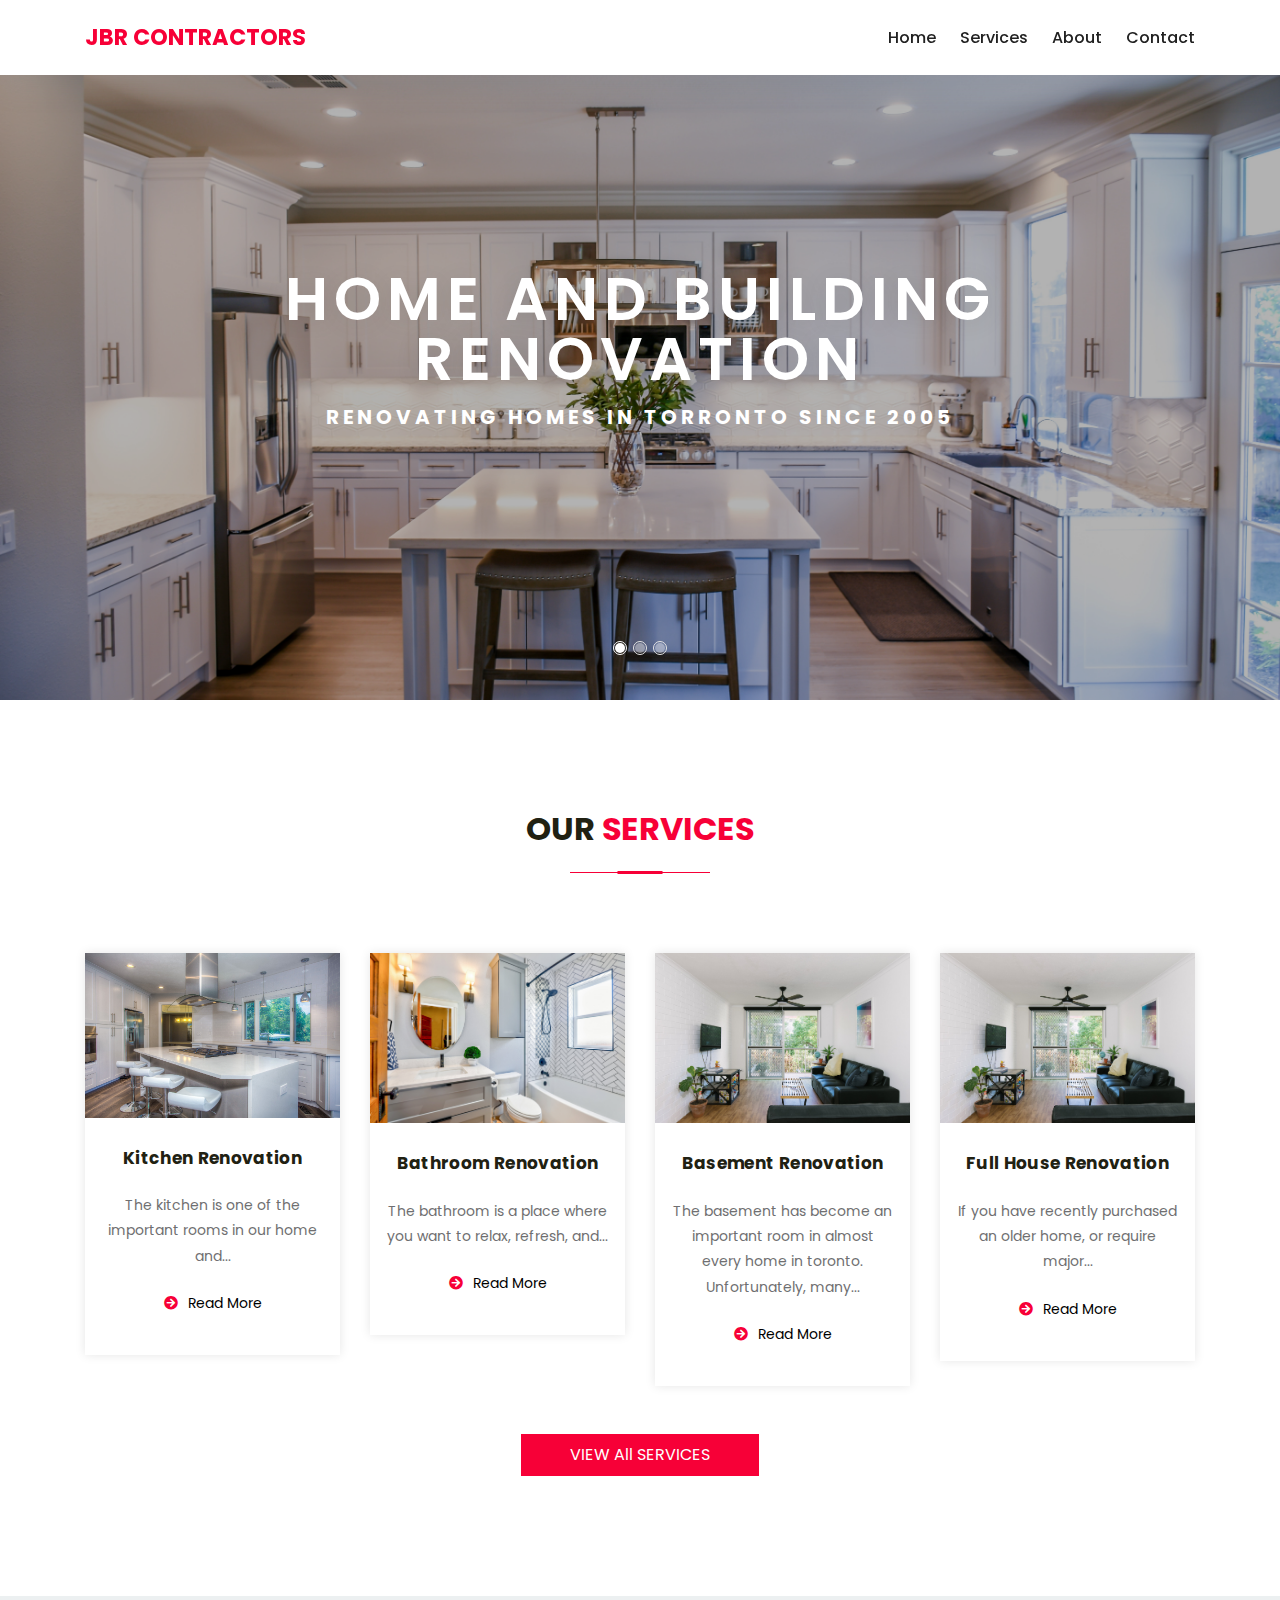
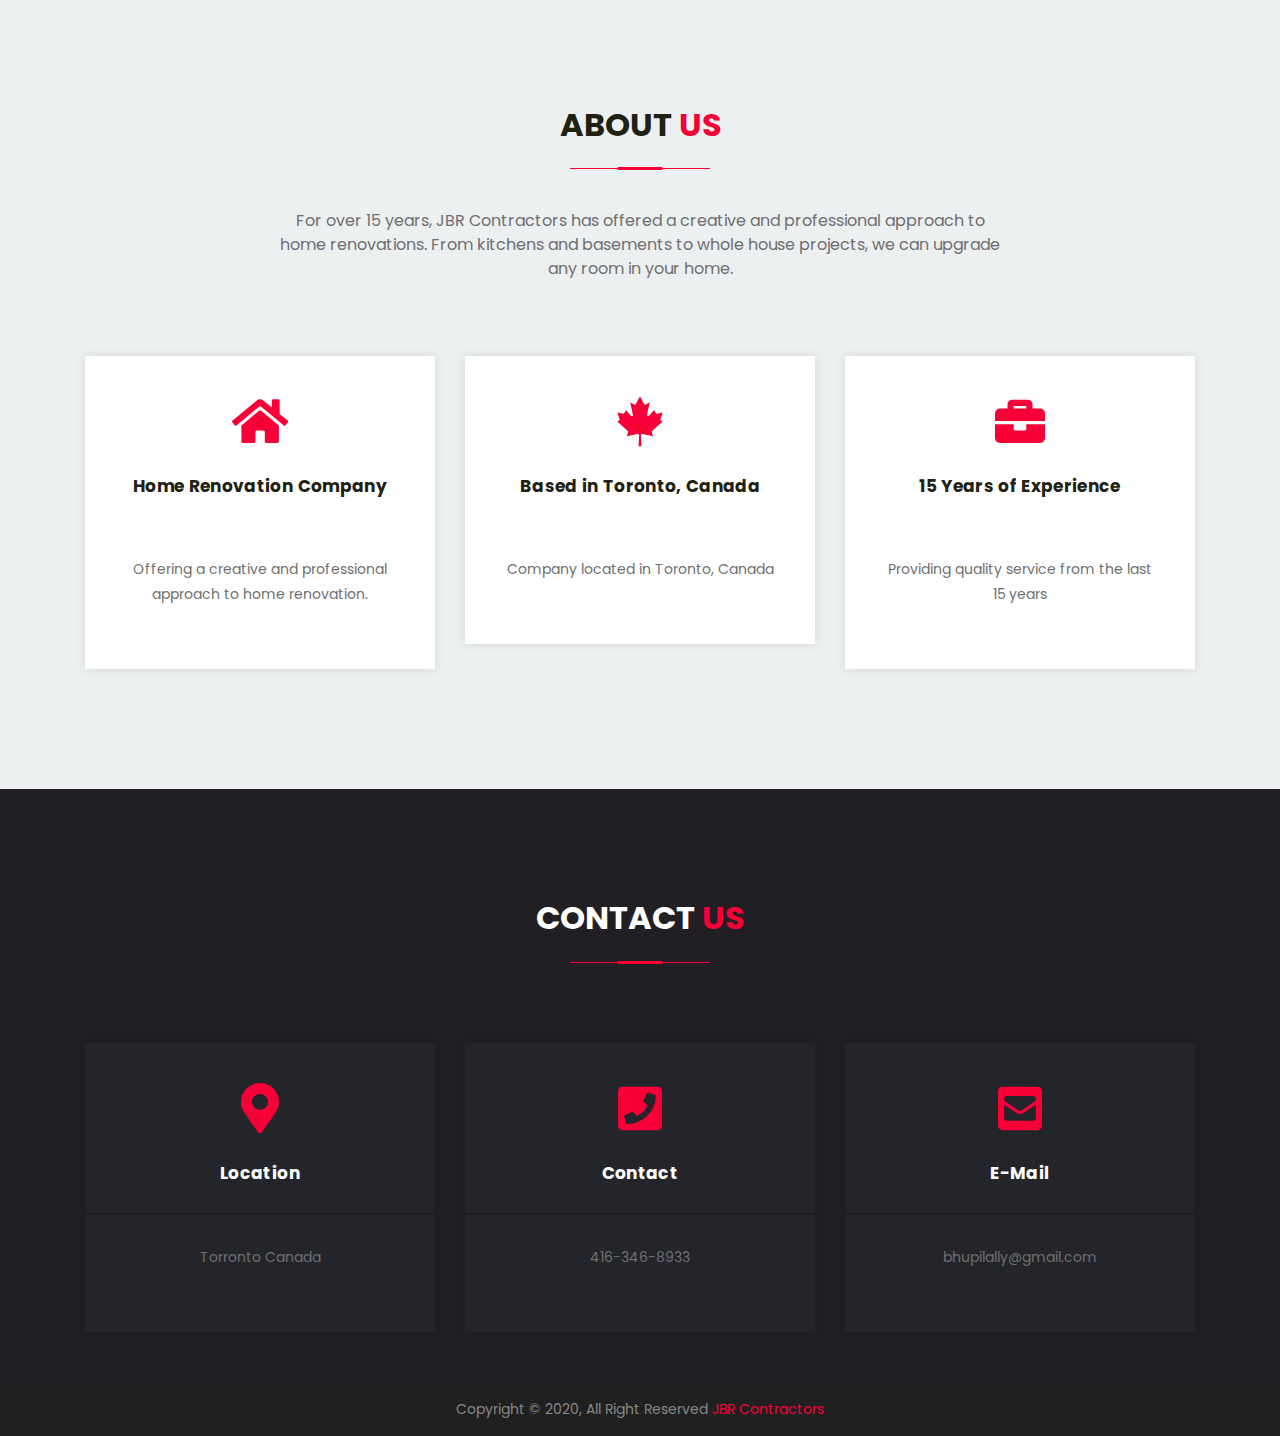
<file: index.html>
<!DOCTYPE html>
<html lang="en">

<head>
    <meta charset="UTF-8">
    <meta name="viewport" content="width=device-width, initial-scale=1.0">
    <title>Document</title>
    <link rel="stylesheet" href="https://stackpath.bootstrapcdn.com/bootstrap/4.5.2/css/bootstrap.min.css"
        integrity="sha384-JcKb8q3iqJ61gNV9KGb8thSsNjpSL0n8PARn9HuZOnIxN0hoP+VmmDGMN5t9UJ0Z" crossorigin="anonymous">
    <link rel="stylesheet" href="https://stackpath.bootstrapcdn.com/font-awesome/4.7.0/css/font-awesome.min.css">
    <link rel="stylesheet" href="https://cdnjs.cloudflare.com/ajax/libs/font-awesome/5.11.2/css/all.min.css">
    <link rel="stylesheet" href="css/owl.carousel.min.css">
    <link rel="stylesheet" href="css/owl.theme.default.min.css">

    <link rel="stylesheet" href="style.css">
</head>

<body>

    <body class="hero-anime">

        <div class="navigation-wrap bg-light start-header start-style">
            <div class="container">
                <div class="row">
                    <div class="col-12">
                        <nav class="navbar navbar-expand-md navbar-light">

                            <a class="navbar-brand" href="index.html"><span>JBR CONTRACTORS</span></a>
                            <!-- <a class="navbar-brand" href="#">
                                <img src="img/JBR LOGO 2.jpg" alt="Logo" style="width:150px;">
                              </a> -->

                            <button class="navbar-toggler" type="button" data-toggle="collapse"
                                data-target="#navbarSupportedContent" aria-controls="navbarSupportedContent"
                                aria-expanded="false" aria-label="Toggle navigation">
                                <span class="navbar-toggler-icon"></span>
                            </button>

                            <div class="collapse navbar-collapse" id="navbarSupportedContent">
                                <ul class="navbar-nav ml-auto py-4 py-md-0">
                                    <li class="nav-item pl-4 pl-md-0 ml-0 ml-md-4">
                                        <a class="nav-link" href="index.html">Home</a>
                                    </li>
                                    <li class="nav-item pl-4 pl-md-0 ml-0 ml-md-4">
                                        <a class="nav-link" href="#services">Services</a>
                                    </li>
                                    <li class="nav-item pl-4 pl-md-0 ml-0 ml-md-4">
                                        <a class="nav-link" href="#about">About</a>
                                    </li>
                                    <li class="nav-item pl-4 pl-md-0 ml-0 ml-md-4">
                                        <a class="nav-link" href="#contact">Contact</a>
                                    </li>
                                </ul>
                            </div>

                        </nav>
                    </div>
                </div>
            </div>
        </div>


    </body>


    <!-- HERO SECTION -->

    <div class="hero-wrapper">
        <div class="home-slider owl-carousel">
            <div class="slider-item" style="background-image:url(img/hero1.jpg);">
                <div class="overlay"></div>
                <div class="container">
                    <div class="row no-gutters slider-text align-items-center justify-content-center">
                        <div class="col-md-12 ftco-animate">
                            <div class="text w-100 text-center">
                                <h1 class="pb-3">Home and Building Renovation</h1>
                                <h2 class="text-white">renovating Homes in Torronto since 2005</h2>
                            </div>
                        </div>
                    </div>
                </div>
            </div>

            <div class="slider-item" style="background-image:url(img/hero2.jpg);">
                <div class="overlay"></div>
                <div class="container">
                    <div class="row no-gutters slider-text align-items-center justify-content-center">
                        <div class="col-md-12 ftco-animate">
                            <div class="text w-100 text-center">
                                <h1 class="pb-3">Home and Building Renovation</h1>
                                <h2 class="text-white">renovating Homes in Torronto since 2005</h2>
                            </div>
                        </div>
                    </div>
                </div>
            </div>



            <div class="slider-item" style="background-image:url(img/hero6.jpg);">
                <div class="overlay"></div>
                <div class="container">
                    <div class="row no-gutters slider-text align-items-center justify-content-center">
                        <div class="col-md-12 ftco-animate">
                            <div class="text w-100 text-center">
                                <h1 class="pb-3">Home and Building Renovation</h1>
                                <h2 class="text-white">renovating Homes in Torronto since 2005</h2>
                            </div>
                        </div>
                    </div>
                </div>
            </div>
        </div>
    </div>



    <!-- SECTION 1 -->

    <div class="section-1 bg-light" id="services">
        <div class="container text-center">
            <div class="header-section">
                <h2 class="title">OUR <span>SERVICES</span></h2>
            </div>
            <div class="row">
                <div class="col-sm-6 col-lg-3 custom-col">
                    <div class="d-flex flex-column align-items-center justify-content-center">
                        <div class="single-service">
                            <div class="part-1">
                                <img src="img/services1.jpg" alt="">
                                <h3 class="title">Kitchen Renovation</h3>
                            </div>
                            <div class="part-2 px-3">
                                <p class="description">The kitchen is one of the important rooms in our home and... </p>
                                <a href="kitchen.html"><i class="fas fa-arrow-circle-right"></i>Read More</a>
                            </div>
                        </div>
                    </div>
                </div>
                <div class="col-sm-6 col-lg-3 custom-col">
                    <div class="d-flex flex-column align-items-center justify-content-center">
                        <div class="single-service">
                            <div class="part-1">
                                <img src="img/services2.jpg" alt="">
                                <h3 class="title">Bathroom Renovation</h3>
                            </div>
                            <div class="part-2 px-3">
                                <p class="description">The bathroom is a place where you want to relax, refresh, and... </p>
                                <a href="bathroom.html"><i class="fas fa-arrow-circle-right"></i>Read More</a>
                            </div>
                        </div>
                    </div>
                </div>
                <div class="col-sm-6 col-lg-3 custom-col">
                    <div class="d-flex flex-column align-items-center justify-content-center">
                        <div class="single-service">
                            <div class="part-1">
                                <img src="img/services3.jpg" alt="">
                                <h3 class="title">Basement Renovation</h3>
                            </div>
                            <div class="part-2 px-3">
                                <p class="description">The basement has become an important room in almost every home in toronto. Unfortunately, many... </p>
                                <a href="basement.html"><i class="fas fa-arrow-circle-right"></i>Read More</a>
                            </div>
                        </div>
                    </div>
                </div>
                <div class="col-sm-6 col-lg-3 custom-col">
                    <div class="d-flex flex-column align-items-center justify-content-center">
                        <div class="single-service">
                            <div class="part-1">
                                <img src="img/services3.jpg" alt="">
                                <h3 class="title">Full House Renovation</h3>
                            </div>
                            <div class="part-2 px-3">
                                <p class="description">If you have recently purchased an older home, or require major... </p>
                                <a href="fullhouse.html"><i class="fas fa-arrow-circle-right"></i>Read More</a>
                            </div>
                        </div>
                    </div>
                </div>
            </div>
            <a href="services.html"><button class="mt-5">VIEW All SERVICES</button></a>
        </div>
    </div>


    <!-- SECTION-2 -->

    <section class="section-2" id="about">
        <div class="container">
            <div class="row justify-content-center text-center">
                <div class="col-md-10 col-lg-8">
                    <div class="header-section">
                        <h2 class="title">About <span>Us</span></h2>
                        <p class="description">For over 15 years, JBR Contractors has offered a creative and professional approach to home renovations. From kitchens and basements to whole house projects, we can upgrade any room in your home. </p>
                    </div>
                </div>
            </div>
            <div class="row text-center">
                <!-- Start Single Service -->
                <div class="col-md-6 col-lg-4">
                    <div class="single-service">
                        <div class="part-1">
                            <i class="fa fa-home"></i>
                            <h3 class="title">Home Renovation Company</h3>
                        </div>
                        <div class="part-2">
                            <p class="description">Offering a creative and professional approach to home renovation. </p>
                        </div>
                    </div>
                </div>
                <!-- / End Single Service -->
                <!-- Start Single Service -->
                <div class="col-md-6 col-lg-4">
                    <div class="single-service">
                        <div class="part-1">
                            <i class="fab fa-canadian-maple-leaf"></i>
                            <h3 class="title">Based in Toronto, Canada</h3>
                        </div>
                        <div class="part-2">
                            <p class="description">Company located in Toronto, Canada</p>
                        </div>
                    </div>
                </div>
                <!-- / End Single Service -->
                <!-- Start Single Service -->
                <div class="col-md-6 col-lg-4">
                    <div class="single-service">
                        <div class="part-1">
                            <i class="fa fa-briefcase"></i>
                            <h3 class="title">15 Years of Experience</h3>
                        </div>
                        <div class="part-2">
                            <p class="description">Providing quality service from the last 15 years </p>
                        </div>
                    </div>
                </div>
                <!-- / End Single Service -->
            </div>
        </div>
    </section>


    <!-- CONTACT US -->

    <section class="section-3" id="contact">
        <div class="container">
            <div class="row justify-content-center text-center">
                <div class="col-md-10 col-lg-8">
                    <div class="header-section">
                        <h2 class="title">Contact <span>Us</span></h2>
                    </div>
                </div>
            </div>
            <div class="row">
                <!-- Start Single Service -->
                <div class="col-md-6 col-lg-4 text-center">
                    <div class="single-service">
                        <div class="part-1">
                            <i class="fa fa-map-marker-alt"></i>
                            <h3 class="title">Location</h3>
                        </div>
                        <div class="part-2">
                            <p class="description">Torronto Canada</p>
                        </div>
                    </div>
                </div>
                <!-- / End Single Service -->
                <!-- Start Single Service -->
                <div class="col-md-6 col-lg-4 text-center">
                    <div class="single-service">
                        <div class="part-1">
                            <i class="fa fa-phone-square"></i>
                            <h3 class="title">Contact</h3>
                        </div>
                        <div class="part-2">
                            <p class="description">416-346-8933</p>
                        </div>
                    </div>
                </div>
                <!-- / End Single Service -->
                <!-- Start Single Service -->
                <div class="col-md-6 col-lg-4 text-center">
                    <div class="single-service">
                        <div class="part-1">
                            <i class="fas fa-envelope-square"></i>
                            <h3 class="title">E-Mail</h3>
                        </div>
                        <div class="part-2">
                            <p class="description">bhupilally@gmail.com</p>
                        </div>
                    </div>
                </div>
                <!-- / End Single Service -->
            </div>
        </div>
    </section>


    <footer class="footer-section">
        <div class="copyright-area">
            <div class="container">
                <div class="copyright-text">
                    <p>Copyright &copy; 2020, All Right Reserved <a href="index.html">JBR Contractors</a></p>
                </div>
            </div>
        </div>
    </footer>



    <!-- <script src="https://code.jquery.com/jquery-3.5.1.slim.min.js"
        integrity="sha384-DfXdz2htPH0lsSSs5nCTpuj/zy4C+OGpamoFVy38MVBnE+IbbVYUew+OrCXaRkfj"
        crossorigin="anonymous"></script> -->
    <!-- <script src="https://cdn.jsdelivr.net/npm/popper.js@1.16.1/dist/umd/popper.min.js"
        integrity="sha384-9/reFTGAW83EW2RDu2S0VKaIzap3H66lZH81PoYlFhbGU+6BZp6G7niu735Sk7lN"
        crossorigin="anonymous"></script>
    <script src="https://stackpath.bootstrapcdn.com/bootstrap/4.5.2/js/bootstrap.min.js"
        integrity="sha384-B4gt1jrGC7Jh4AgTPSdUtOBvfO8shuf57BaghqFfPlYxofvL8/KUEfYiJOMMV+rV"
        crossorigin="anonymous"></script> -->

           <!-- jQuery library -->
<script src="https://ajax.googleapis.com/ajax/libs/jquery/3.5.1/jquery.min.js"></script>

<!-- Popper JS -->
<script src="https://cdnjs.cloudflare.com/ajax/libs/popper.js/1.16.0/umd/popper.min.js"></script>

<!-- Latest compiled JavaScript -->
<script src="https://maxcdn.bootstrapcdn.com/bootstrap/4.5.2/js/bootstrap.min.js"></script> 


    <script src="js/jquery-migrate-3.0.1.min.js"></script>
    <script src="js/jquery.stellar.min.js"></script>
    <script src="js/owl.carousel.min.js"></script>
    <script src="js/scrollax.min.js"></script>

    <script src="js/main.js"></script>
    <script src="js/hero.js"></script>
</body>

</html>
</file>
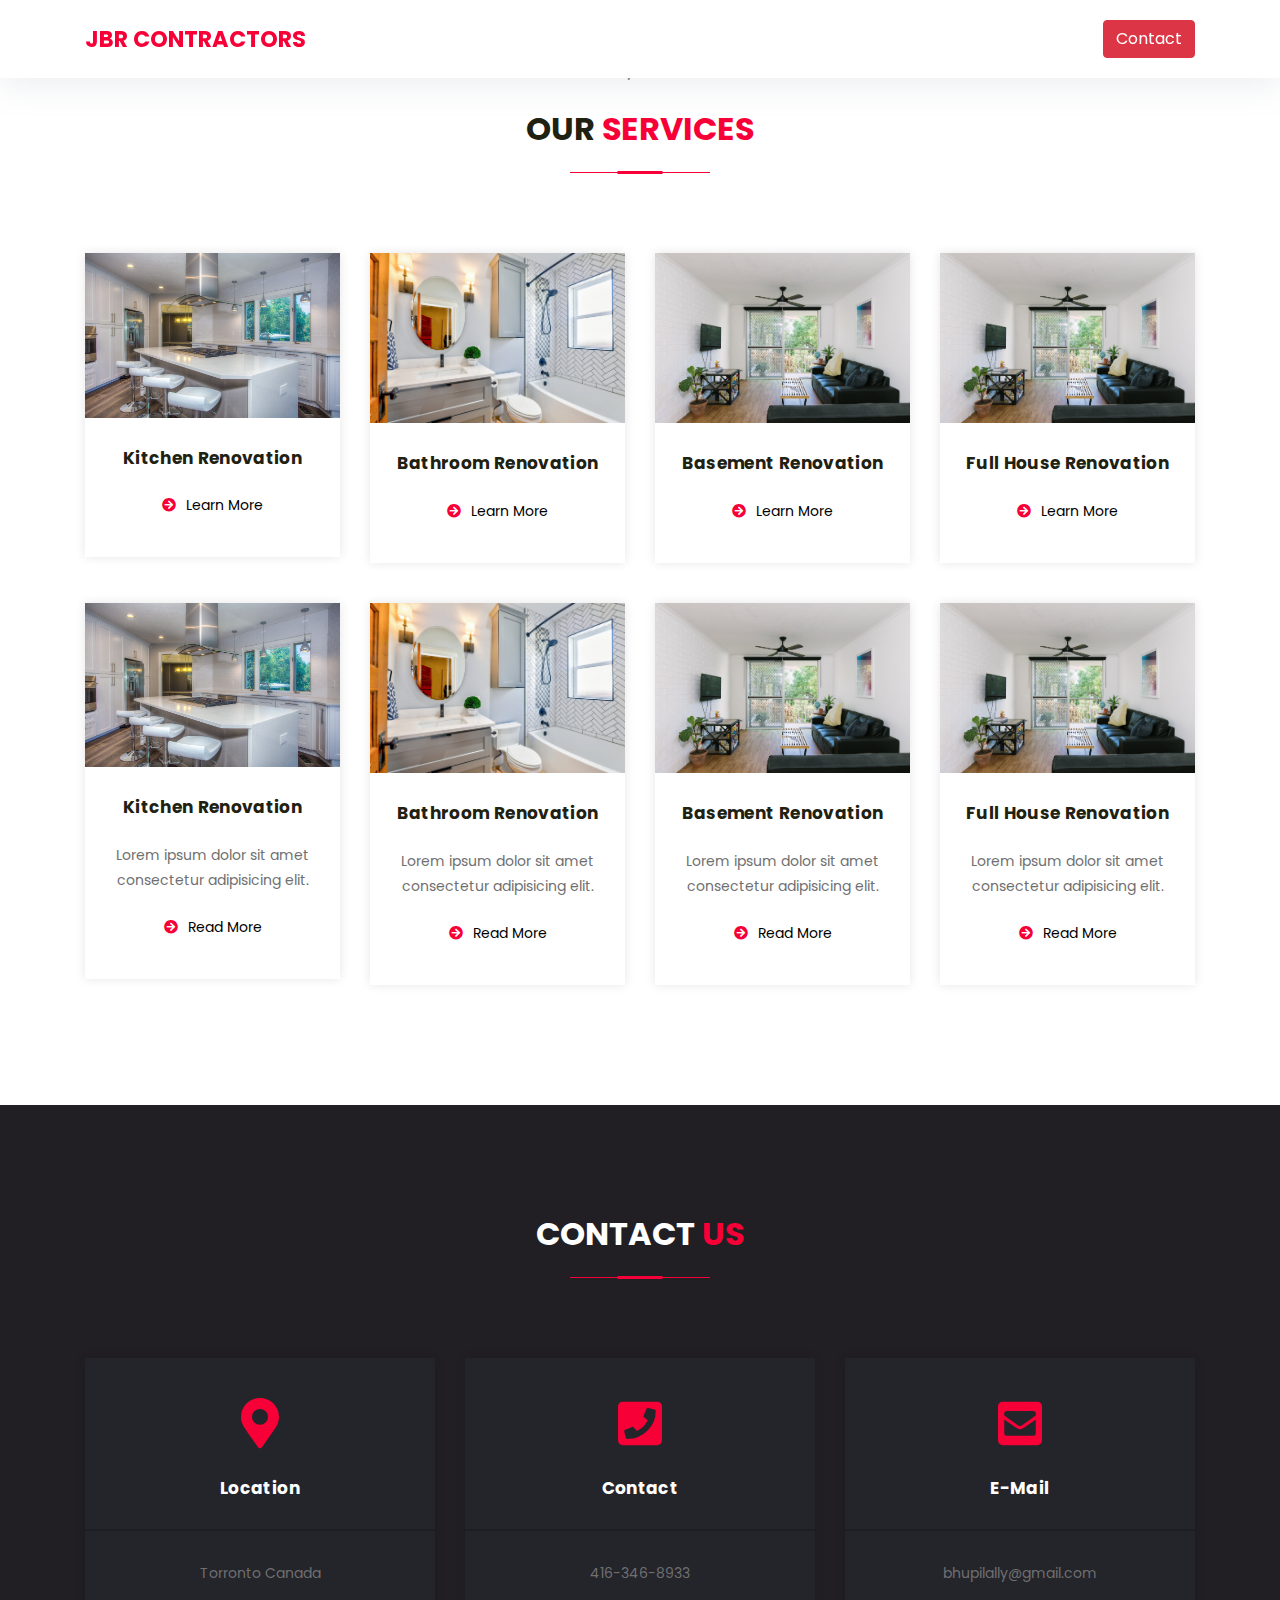
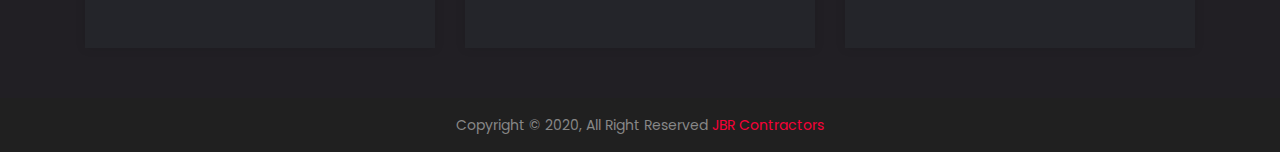
<file: services.html>
<!DOCTYPE html>
<html lang="en">

<head>
    <meta charset="UTF-8">
    <meta name="viewport" content="width=device-width, initial-scale=1.0">
    <title>Services</title>
    <link rel="stylesheet" href="https://stackpath.bootstrapcdn.com/bootstrap/4.5.2/css/bootstrap.min.css"
        integrity="sha384-JcKb8q3iqJ61gNV9KGb8thSsNjpSL0n8PARn9HuZOnIxN0hoP+VmmDGMN5t9UJ0Z" crossorigin="anonymous">
    <link rel="stylesheet" href="https://stackpath.bootstrapcdn.com/font-awesome/4.7.0/css/font-awesome.min.css">
    <link rel="stylesheet" href="https://cdnjs.cloudflare.com/ajax/libs/font-awesome/5.11.2/css/all.min.css">

    <link rel="stylesheet" href="style.css">
</head>

<body>

    <body class="hero-anime">

        <div class="navigation-wrap bg-light start-header start-style">
            <div class="container">
                <div class="row">
                    <div class="col-12">
                        <nav class="navbar navbar-expand-md navbar-light d-flex justify-content-between">

                            <a class="navbar-brand" href="index.html"><span>JBR CONTRACTORS</span></a>
                            <a href="#contact"><button class="btn btn-danger">Contact</button></a>


                        </nav>
                    </div>
                </div>
            </div>
        </div>


    </body>

    <!-- BreadCrumbs -->

    <nav aria-label="breadcrumb">
        <ol class="breadcrumb d-flex justify-content-center mt-5">
          <li class="breadcrumb-item"><a href="index.html">Home</a></li>
          <li class="breadcrumb-item active" aria-current="page">Services</li>
        </ol>
      </nav> 
      


    <!-- SERVICES  -->

    <div class="section-1 bg-light" id="services">
        <div class="container text-center">
            <div class="header-section">
                <h2 class="title">OUR <span>SERVICES</span></h2>
            </div>
            <div class="row">
                <div class="col-sm-6 col-lg-3 custom-col">
                    <div class="d-flex flex-column align-items-center justify-content-center">
                        <div class="single-service">
                            <div class="part-1">
                                <img src="img/services1.jpg" alt="">
                                <h3 class="title">Kitchen Renovation</h3>
                            </div>
                            <div class="part-2">
                                <!-- <p class="description">Lorem ipsum dolor sit amet consectetur adipisicing elit. </p> -->
                                <a href="kitchen.html"><i class="fas fa-arrow-circle-right"></i>Learn More</a>
                            </div>
                        </div>
                    </div>
                </div>
                <div class="col-sm-6 col-lg-3 custom-col">
                    <div class="d-flex flex-column align-items-center justify-content-center">
                        <div class="single-service">
                            <div class="part-1">
                                <img src="img/services2.jpg" alt="">
                                <h3 class="title">Bathroom Renovation</h3>
                            </div>
                            <div class="part-2">
                                <!-- <p class="description">Lorem ipsum dolor sit amet consectetur adipisicing elit. </p> -->
                                <a href="bathroom.html"><i class="fas fa-arrow-circle-right"></i>Learn More</a>
                            </div>
                        </div>
                    </div>
                </div>
                <div class="col-sm-6 col-lg-3 custom-col">
                    <div class="d-flex flex-column align-items-center justify-content-center">
                        <div class="single-service">
                            <div class="part-1">
                                <img src="img/services3.jpg" alt="">
                                <h3 class="title">Basement Renovation</h3>
                            </div>
                            <div class="part-2">
                                <!-- <p class="description">Lorem ipsum dolor sit amet consectetur adipisicing elit. </p> -->
                                <a href="basement.html"><i class="fas fa-arrow-circle-right"></i>Learn More</a>
                            </div>
                        </div>
                    </div>
                </div>
                <div class="col-sm-6 col-lg-3 custom-col">
                    <div class="d-flex flex-column align-items-center justify-content-center">
                        <div class="single-service">
                            <div class="part-1">
                                <img src="img/services3.jpg" alt="">
                                <h3 class="title">Full House Renovation</h3>
                            </div>
                            <div class="part-2">
                                <!-- <p class="description">Lorem ipsum dolor sit amet consectetur adipisicing elit. </p> -->
                                <a href="fullhouse.html"><i class="fas fa-arrow-circle-right"></i>Learn More</a>
                            </div>
                        </div>
                    </div>
                </div>
            </div>
            <div class="row">
                <div class="col-sm-6 col-lg-3 custom-col">
                    <div class="d-flex flex-column align-items-center justify-content-center">
                        <div class="single-service">
                            <div class="part-1">
                                <img src="img/services1.jpg" alt="">
                                <h3 class="title">Kitchen Renovation</h3>
                            </div>
                            <div class="part-2">
                                <p class="description">Lorem ipsum dolor sit amet consectetur adipisicing elit. </p>
                                <a href="#"><i class="fas fa-arrow-circle-right"></i>Read More</a>
                            </div>
                        </div>
                    </div>
                </div>
                <div class="col-sm-6 col-lg-3 custom-col">
                    <div class="d-flex flex-column align-items-center justify-content-center">
                        <div class="single-service">
                            <div class="part-1">
                                <img src="img/services2.jpg" alt="">
                                <h3 class="title">Bathroom Renovation</h3>
                            </div>
                            <div class="part-2">
                                <p class="description">Lorem ipsum dolor sit amet consectetur adipisicing elit. </p>
                                <a href="#"><i class="fas fa-arrow-circle-right"></i>Read More</a>
                            </div>
                        </div>
                    </div>
                </div>
                <div class="col-sm-6 col-lg-3 custom-col">
                    <div class="d-flex flex-column align-items-center justify-content-center">
                        <div class="single-service">
                            <div class="part-1">
                                <img src="img/services3.jpg" alt="">
                                <h3 class="title">Basement Renovation</h3>
                            </div>
                            <div class="part-2">
                                <p class="description">Lorem ipsum dolor sit amet consectetur adipisicing elit. </p>
                                <a href="#"><i class="fas fa-arrow-circle-right"></i>Read More</a>
                            </div>
                        </div>
                    </div>
                </div>
                <div class="col-sm-6 col-lg-3 custom-col">
                    <div class="d-flex flex-column align-items-center justify-content-center">
                        <div class="single-service">
                            <div class="part-1">
                                <img src="img/services3.jpg" alt="">
                                <h3 class="title">Full House Renovation</h3>
                            </div>
                            <div class="part-2">
                                <p class="description">Lorem ipsum dolor sit amet consectetur adipisicing elit. </p>
                                <a href="#"><i class="fas fa-arrow-circle-right"></i>Read More</a>
                            </div>
                        </div>
                    </div>
                </div>
            </div>

        </div>
    </div>


    <!-- CONTACT US -->

    <section class="section-3" id="contact">
        <div class="container">
            <div class="row justify-content-center text-center">
                <div class="col-md-10 col-lg-8">
                    <div class="header-section">
                        <h2 class="title">Contact <span>Us</span></h2>
                    </div>
                </div>
            </div>
            <div class="row">
                <!-- Start Single Service -->
                <div class="col-md-6 col-lg-4 text-center">
                    <div class="single-service">
                        <div class="part-1">
                            <i class="fa fa-map-marker-alt"></i>
                            <h3 class="title">Location</h3>
                        </div>
                        <div class="part-2">
                            <p class="description">Torronto Canada</p>
                        </div>
                    </div>
                </div>
                <!-- / End Single Service -->
                <!-- Start Single Service -->
                <div class="col-md-6 col-lg-4 text-center">
                    <div class="single-service">
                        <div class="part-1">
                            <i class="fa fa-phone-square"></i>
                            <h3 class="title">Contact</h3>
                        </div>
                        <div class="part-2">
                            <p class="description">416-346-8933</p>
                        </div>
                    </div>
                </div>
                <!-- / End Single Service -->
                <!-- Start Single Service -->
                <div class="col-md-6 col-lg-4 text-center">
                    <div class="single-service">
                        <div class="part-1">
                            <i class="fas fa-envelope-square"></i>
                            <h3 class="title">E-Mail</h3>
                        </div>
                        <div class="part-2">
                            <p class="description">bhupilally@gmail.com</p>
                        </div>
                    </div>
                </div>
                <!-- / End Single Service -->
            </div>
        </div>
    </section>


    <footer class="footer-section">
        <div class="copyright-area">
            <div class="container">
                <div class="copyright-text">
                    <p>Copyright &copy; 2020, All Right Reserved <a href="index.html">JBR Contractors</a></p>
                </div>
            </div>
        </div>
    </footer>



    <!-- jQuery library -->
    <script src="https://ajax.googleapis.com/ajax/libs/jquery/3.5.1/jquery.min.js"></script>

    <!-- Popper JS -->
    <script src="https://cdnjs.cloudflare.com/ajax/libs/popper.js/1.16.0/umd/popper.min.js"></script>

    <!-- Latest compiled JavaScript -->
    <script src="https://maxcdn.bootstrapcdn.com/bootstrap/4.5.2/js/bootstrap.min.js"></script>

    <script src="js/main.js"></script>



</body>

</html>
</file>
<file: style.css>
@charset "UTF-8";
@import url("https://fonts.googleapis.com/css?family=Poppins:100,100i,200,200i,300,300i,400,400i,500,500i,600,600i,700,700i,800,800i,900,900i&subset=devanagari,latin-ext");
* {
  -webkit-box-sizing: border-box;
          box-sizing: border-box;
  padding: 0;
  margin: 0;
}

body {
  font-family: 'Josefin Sans', sans-serif;
}

/* Please ❤ this if you like it! */
/* #Primary
================================================== */
html {
  scroll-behavior: smooth;
}

body {
  font-family: 'Poppins', sans-serif;
  font-size: 16px;
  line-height: 24px;
  font-weight: 400;
  color: #212112;
  background-image: url("https://s3-us-west-2.amazonaws.com/s.cdpn.io/1462889/pat-back.svg");
  background-position: center;
  background-repeat: repeat;
  background-size: 7%;
  background-color: #fff;
  overflow-x: hidden;
  -webkit-transition: all 200ms linear;
  transition: all 200ms linear;
}

::-moz-selection {
  color: #fff;
  background-color: #8167a9;
}

::selection {
  color: #fff;
  background-color: #8167a9;
}

::-moz-selection {
  color: #fff;
  background-color: #8167a9;
}

/* #Navigation
================================================== */
.start-header {
  opacity: 1;
  -webkit-transform: translateY(0);
          transform: translateY(0);
  padding: 20px 0;
  -webkit-box-shadow: 0 10px 30px 0 rgba(138, 155, 165, 0.15);
          box-shadow: 0 10px 30px 0 rgba(138, 155, 165, 0.15);
  -webkit-transition: all 0.3s ease-out;
  transition: all 0.3s ease-out;
}

.start-header.scroll-on {
  -webkit-box-shadow: 0 5px 10px 0 rgba(138, 155, 165, 0.15);
          box-shadow: 0 5px 10px 0 rgba(138, 155, 165, 0.15);
  padding: 10px 0;
  -webkit-transition: all 0.3s ease-out;
  transition: all 0.3s ease-out;
}

.navigation-wrap {
  position: fixed;
  width: 100%;
  top: 0;
  left: 0;
  z-index: 1000;
  -webkit-transition: all 0.3s ease-out;
  transition: all 0.3s ease-out;
}

.navbar {
  padding: 0;
}

.navbar-brand span {
  text-transform: uppercase;
  font-weight: 700;
  font-size: 1.4rem;
  color: #f70037;
}

.navbar-toggler {
  float: right;
  border: none;
  padding-right: 0;
}

.navbar-toggler:active,
.navbar-toggler:focus {
  outline: none;
}

.navbar-light .navbar-toggler-icon {
  width: 24px;
  height: 17px;
  background-image: none;
  position: relative;
  border-bottom: 1px solid #000;
  -webkit-transition: all 300ms linear;
  transition: all 300ms linear;
}

.navbar-light .navbar-toggler-icon:after,
.navbar-light .navbar-toggler-icon:before {
  width: 24px;
  position: absolute;
  height: 1px;
  background-color: #000;
  top: 0;
  left: 0;
  content: '';
  z-index: 2;
  -webkit-transition: all 300ms linear;
  transition: all 300ms linear;
}

.navbar-light .navbar-toggler-icon:after {
  top: 8px;
}

.navbar-toggler[aria-expanded="true"] .navbar-toggler-icon:after {
  -webkit-transform: rotate(45deg);
          transform: rotate(45deg);
}

.navbar-toggler[aria-expanded="true"] .navbar-toggler-icon:before {
  -webkit-transform: translateY(8px) rotate(-45deg);
          transform: translateY(8px) rotate(-45deg);
}

.navbar-toggler[aria-expanded="true"] .navbar-toggler-icon {
  border-color: transparent;
}

.nav-link {
  color: #212121 !important;
  font-weight: 500;
  -webkit-transition: all 200ms linear;
  transition: all 200ms linear;
}

.nav-item:hover .nav-link {
  color: #f70037 !important;
}

.nav-item.active .nav-link {
  color: #f70037 !important;
}

.nav-link {
  position: relative;
  padding: 5px 0 !important;
  display: inline-block;
}

.nav-item:after {
  position: absolute;
  bottom: -5px;
  left: 0;
  width: 100%;
  height: 2px;
  content: '';
  background-color: #f70037;
  opacity: 0;
  -webkit-transition: all 200ms linear;
  transition: all 200ms linear;
}

.nav-item:hover:after {
  bottom: 0;
  opacity: 1;
}

.nav-item.active:hover:after {
  opacity: 0;
}

.nav-item {
  position: relative;
  -webkit-transition: all 200ms linear;
  transition: all 200ms linear;
}

/* #Primary style
================================================== */
.bg-light {
  background-color: #fff !important;
  -webkit-transition: all 200ms linear;
  transition: all 200ms linear;
}

.section {
  position: relative;
  width: 100%;
  display: block;
}

.full-height {
  height: 100vh;
}

.over-hide {
  overflow: hidden;
}

.absolute-center {
  position: absolute;
  top: 50%;
  left: 0;
  width: 100%;
  margin-top: 40px;
  -webkit-transform: translateY(-50%);
          transform: translateY(-50%);
  z-index: 20;
}

h1 {
  font-size: 48px;
  line-height: 1.2;
  font-weight: 700;
  color: #212112;
  text-align: center;
}

p {
  text-align: center;
  margin: 0;
  padding-top: 10px;
  opacity: 1;
  -webkit-transform: translate(0);
          transform: translate(0);
  -webkit-transition: all 300ms linear;
  transition: all 300ms linear;
  -webkit-transition-delay: 1700ms;
          transition-delay: 1700ms;
}

body.hero-anime p {
  opacity: 0;
  -webkit-transform: translateY(40px);
          transform: translateY(40px);
  -webkit-transition-delay: 1700ms;
          transition-delay: 1700ms;
}

h1 span {
  display: inline-block;
  -webkit-transition: all 300ms linear;
  transition: all 300ms linear;
  opacity: 1;
  -webkit-transform: translate(0);
          transform: translate(0);
}

body.hero-anime h1 span:nth-child(1) {
  opacity: 0;
  -webkit-transform: translateY(-20px);
          transform: translateY(-20px);
}

body.hero-anime h1 span:nth-child(2) {
  opacity: 0;
  -webkit-transform: translateY(-30px);
          transform: translateY(-30px);
}

body.hero-anime h1 span:nth-child(3) {
  opacity: 0;
  -webkit-transform: translateY(-50px);
          transform: translateY(-50px);
}

body.hero-anime h1 span:nth-child(4) {
  opacity: 0;
  -webkit-transform: translateY(-10px);
          transform: translateY(-10px);
}

body.hero-anime h1 span:nth-child(5) {
  opacity: 0;
  -webkit-transform: translateY(-50px);
          transform: translateY(-50px);
}

body.hero-anime h1 span:nth-child(6) {
  opacity: 0;
  -webkit-transform: translateY(-20px);
          transform: translateY(-20px);
}

body.hero-anime h1 span:nth-child(7) {
  opacity: 0;
  -webkit-transform: translateY(-40px);
          transform: translateY(-40px);
}

body.hero-anime h1 span:nth-child(8) {
  opacity: 0;
  -webkit-transform: translateY(-10px);
          transform: translateY(-10px);
}

body.hero-anime h1 span:nth-child(9) {
  opacity: 0;
  -webkit-transform: translateY(-30px);
          transform: translateY(-30px);
}

body.hero-anime h1 span:nth-child(10) {
  opacity: 0;
  -webkit-transform: translateY(-20px);
          transform: translateY(-20px);
}

h1 span:nth-child(1) {
  -webkit-transition-delay: 1000ms;
          transition-delay: 1000ms;
}

h1 span:nth-child(2) {
  -webkit-transition-delay: 700ms;
          transition-delay: 700ms;
}

h1 span:nth-child(3) {
  -webkit-transition-delay: 900ms;
          transition-delay: 900ms;
}

h1 span:nth-child(4) {
  -webkit-transition-delay: 800ms;
          transition-delay: 800ms;
}

h1 span:nth-child(5) {
  -webkit-transition-delay: 1000ms;
          transition-delay: 1000ms;
}

h1 span:nth-child(6) {
  -webkit-transition-delay: 700ms;
          transition-delay: 700ms;
}

h1 span:nth-child(7) {
  -webkit-transition-delay: 900ms;
          transition-delay: 900ms;
}

h1 span:nth-child(8) {
  -webkit-transition-delay: 800ms;
          transition-delay: 800ms;
}

h1 span:nth-child(9) {
  -webkit-transition-delay: 600ms;
          transition-delay: 600ms;
}

h1 span:nth-child(10) {
  -webkit-transition-delay: 700ms;
          transition-delay: 700ms;
}

body.hero-anime h1 span:nth-child(11) {
  opacity: 0;
  -webkit-transform: translateY(30px);
          transform: translateY(30px);
}

body.hero-anime h1 span:nth-child(12) {
  opacity: 0;
  -webkit-transform: translateY(50px);
          transform: translateY(50px);
}

body.hero-anime h1 span:nth-child(13) {
  opacity: 0;
  -webkit-transform: translateY(20px);
          transform: translateY(20px);
}

body.hero-anime h1 span:nth-child(14) {
  opacity: 0;
  -webkit-transform: translateY(30px);
          transform: translateY(30px);
}

body.hero-anime h1 span:nth-child(15) {
  opacity: 0;
  -webkit-transform: translateY(50px);
          transform: translateY(50px);
}

h1 span:nth-child(11) {
  -webkit-transition-delay: 1300ms;
          transition-delay: 1300ms;
}

h1 span:nth-child(12) {
  -webkit-transition-delay: 1500ms;
          transition-delay: 1500ms;
}

h1 span:nth-child(13) {
  -webkit-transition-delay: 1400ms;
          transition-delay: 1400ms;
}

h1 span:nth-child(14) {
  -webkit-transition-delay: 1200ms;
          transition-delay: 1200ms;
}

h1 span:nth-child(15) {
  -webkit-transition-delay: 1450ms;
          transition-delay: 1450ms;
}

#switch,
#circle {
  cursor: pointer;
  -webkit-transition: all 300ms linear;
  transition: all 300ms linear;
}

#switch {
  width: 60px;
  height: 8px;
  border: 2px solid #8167a9;
  border-radius: 27px;
  background: #000;
  position: relative;
  display: block;
  margin: 0 auto;
  text-align: center;
  opacity: 1;
  -webkit-transform: translate(0);
          transform: translate(0);
  -webkit-transition: all 300ms linear;
  transition: all 300ms linear;
  -webkit-transition-delay: 1900ms;
          transition-delay: 1900ms;
}

body.hero-anime #switch {
  opacity: 0;
  -webkit-transform: translateY(40px);
          transform: translateY(40px);
  -webkit-transition-delay: 1900ms;
          transition-delay: 1900ms;
}

#circle {
  position: absolute;
  top: -11px;
  left: -13px;
  width: 26px;
  height: 26px;
  border-radius: 50%;
  background: #000;
}

.switched {
  border-color: #000 !important;
  background: #8167a9 !important;
}

.switched #circle {
  left: 43px;
  -webkit-box-shadow: 0 4px 4px rgba(26, 53, 71, 0.25), 0 0 0 1px rgba(26, 53, 71, 0.07);
          box-shadow: 0 4px 4px rgba(26, 53, 71, 0.25), 0 0 0 1px rgba(26, 53, 71, 0.07);
  background: #fff;
}

.nav-item .dropdown-menu {
  -webkit-transform: translate3d(0, 10px, 0);
          transform: translate3d(0, 10px, 0);
  visibility: hidden;
  opacity: 0;
  max-height: 0;
  display: block;
  padding: 0;
  margin: 0;
  -webkit-transition: all 200ms linear;
  transition: all 200ms linear;
}

.nav-item.show .dropdown-menu {
  opacity: 1;
  visibility: visible;
  max-height: 999px;
  -webkit-transform: translate3d(0, 0px, 0);
          transform: translate3d(0, 0px, 0);
}

.dropdown-menu {
  padding: 10px !important;
  margin: 0;
  font-size: 13px;
  letter-spacing: 1px;
  color: #212121;
  background-color: #fcfaff;
  border: none;
  border-radius: 3px;
  -webkit-box-shadow: 0 5px 10px 0 rgba(138, 155, 165, 0.15);
          box-shadow: 0 5px 10px 0 rgba(138, 155, 165, 0.15);
  -webkit-transition: all 200ms linear;
  transition: all 200ms linear;
}

.dropdown-toggle::after {
  display: none;
}

.dropdown-item {
  padding: 3px 15px;
  color: #212121;
  border-radius: 2px;
  -webkit-transition: all 200ms linear;
  transition: all 200ms linear;
}

.dropdown-item:hover,
.dropdown-item:focus {
  color: #fff;
  background-color: #f70037;
}

body.dark {
  color: #fff;
  background-color: #1f2029;
}

body.dark .navbar-brand img {
  -webkit-filter: brightness(100%);
          filter: brightness(100%);
}

body.dark h1 {
  color: #fff;
}

body.dark h1 span {
  -webkit-transition-delay: 0ms !important;
          transition-delay: 0ms !important;
}

body.dark p {
  color: #fff;
  -webkit-transition-delay: 0ms !important;
          transition-delay: 0ms !important;
}

body.dark .bg-light {
  background-color: #14151a !important;
}

body.dark .start-header {
  -webkit-box-shadow: 0 10px 30px 0 rgba(0, 0, 0, 0.15);
          box-shadow: 0 10px 30px 0 rgba(0, 0, 0, 0.15);
}

body.dark .start-header.scroll-on {
  -webkit-box-shadow: 0 5px 10px 0 rgba(0, 0, 0, 0.15);
          box-shadow: 0 5px 10px 0 rgba(0, 0, 0, 0.15);
}

body.dark .nav-link {
  color: #fff !important;
}

body.dark .nav-item.active .nav-link {
  color: #999 !important;
}

body.dark .dropdown-menu {
  color: #fff;
  background-color: #1f2029;
  -webkit-box-shadow: 0 5px 10px 0 rgba(0, 0, 0, 0.25);
          box-shadow: 0 5px 10px 0 rgba(0, 0, 0, 0.25);
}

body.dark .dropdown-item {
  color: #fff;
}

body.dark .navbar-light .navbar-toggler-icon {
  border-bottom: 1px solid #fff;
}

body.dark .navbar-light .navbar-toggler-icon:after,
body.dark .navbar-light .navbar-toggler-icon:before {
  background-color: #fff;
}

body.dark .navbar-toggler[aria-expanded="true"] .navbar-toggler-icon {
  border-color: transparent;
}

/* #Hero Section
================================================== */
.hero-wrapper {
  width: 100%;
  height: 100%;
  position: inherit;
  background-size: cover;
  background-repeat: no-repeat;
  background-position: top center;
  position: relative;
}

@media (max-width: 1199.98px) {
  .hero-wrapper {
    background-position: center center !important;
  }
}

.hero-wrapper .overlay {
  position: absolute;
  top: 0;
  left: 0;
  right: 0;
  bottom: 0;
  content: '';
  opacity: .4;
  background: #000000;
}

.hero-wrapper.hero-wrapper-2 {
  height: 400px;
}

.hero-wrapper.hero-wrapper-2 .overlay {
  opacity: .5;
}

.hero-wrapper.hero-wrapper-2 .slider-text {
  height: 400px;
}

.hero-wrapper .slider-text h1 {
  font-size: 70px;
  color: #fff;
  line-height: 1.2;
  font-weight: 700;
  font-family: "Poppins", Arial, sans-serif;
  text-transform: uppercase;
  letter-spacing: 2px;
}

@media (max-width: 991.98px) {
  .hero-wrapper .slider-text h1 {
    font-size: 40px;
  }
}

.hero-wrapper .slider-text h1 span {
  color: var(--primary-color);
}

.hero-wrapper .slider-text .subheading {
  font-size: 15px;
  color: var(--primary-color);
  text-transform: uppercase;
  font-family: "Poppins", Arial, sans-serif;
  font-weight: 800;
  letter-spacing: 2px;
}

.hero-wrapper .slider-text p {
  font-size: 18px;
  line-height: 1.5;
  color: rgba(255, 255, 255, 0.7);
}

.hero-wrapper .slider-text p strong {
  font-weight: 700;
}

.hero-wrapper .slider-text p strong a {
  color: #000000;
}

.hero-wrapper .slider-text .btn-custom {
  font-size: 16px;
  font-weight: 500;
  color: #fff;
}

.hero-wrapper .slider-text .breadcrumbs {
  font-size: 16px;
  font-weight: 400;
  margin-bottom: 20px;
  z-index: 99;
}

.hero-wrapper .slider-text .breadcrumbs span {
  color: rgba(255, 255, 255, 0.5);
}

.hero-wrapper .slider-text .breadcrumbs span i {
  color: rgba(255, 255, 255, 0.3);
}

.hero-wrapper .slider-text .breadcrumbs span a {
  color: rgba(255, 255, 255, 0.7);
}

.hero-wrapper .slider-text .breadcrumbs span a:hover, .hero-wrapper .slider-text .breadcrumbs span a:focus {
  color: var(--primary-color);
}

.hero-wrapper .slider-text .breadcrumbs span a:hover i, .hero-wrapper .slider-text .breadcrumbs span a:focus i {
  color: var(--primary-color);
}

.hero-wrapper .slider-text .bread {
  font-weight: 700 !important;
}

.owl-carousel {
  position: relative;
}

.owl-carousel .owl-item {
  opacity: 1;
}

.owl-carousel .owl-item.active {
  opacity: 1;
}

.owl-carousel .owl-dots {
  text-align: center;
}

.owl-carousel .owl-dots .owl-dot {
  width: 10px;
  height: 10px;
  margin: 5px;
  border-radius: 50%;
  background: #e6e6e6;
  position: relative;
}

.owl-carousel .owl-dots .owl-dot:after {
  position: absolute;
  top: -2px;
  left: -2px;
  right: 0;
  bottom: 0;
  width: 14px;
  height: 14px;
  content: '';
  border: 1px solid #4d4d4d;
  border-radius: 50%;
}

.owl-carousel .owl-dots .owl-dot:hover, .owl-carousel .owl-dots .owl-dot:focus {
  outline: none !important;
}

.owl-carousel .owl-dots .owl-dot.active {
  background: #b3b3b3;
}

.owl-carousel .owl-dots .owl-dot.active:after {
  border-color: #fff;
}

.owl-carousel.home-slider {
  position: relative;
  height: 700px;
  z-index: 0;
}

.owl-carousel.home-slider .slider-item {
  background-size: cover;
  background-repeat: no-repeat;
  background-position: center center;
  height: 700px;
  position: relative;
  z-index: 0;
  overflow: hidden;
}

.owl-carousel.home-slider .slider-item .overlay {
  position: absolute;
  top: 0;
  bottom: 0;
  right: 0;
  background: #000000;
  opacity: .3;
  width: 100%;
  padding: 0;
  z-index: 0;
}

@media (max-width: 1199.98px) {
  .owl-carousel.home-slider .slider-item {
    background-position: center center !important;
  }
}

.owl-carousel.home-slider .slider-item .slider-text {
  height: 700px;
  position: relative;
}

.owl-carousel.home-slider .slider-item .slider-text .text {
  z-index: 2;
  color: rgba(255, 255, 255, 0.9);
}

.owl-carousel.home-slider .slider-item .slider-text h1 {
  font-size: 60px;
  font-weight: 600;
  letter-spacing: 6px;
  text-transform: uppercase;
  color: #fff;
  line-height: 1;
  text-shadow: 0px 3px 25px rgba(0, 0, 0, 0.1);
}

@media (max-width: 991.98px) {
  .owl-carousel.home-slider .slider-item .slider-text h1 {
    font-size: 40px;
    letter-spacing: 3px;
  }
}

.owl-carousel.home-slider .slider-item .slider-text h2 {
  font-size: 20px;
  text-transform: uppercase;
  letter-spacing: 2px;
  font-family: "Poppins", Arial, sans-serif;
  font-weight: 700;
  color: #f70037;
  display: inline-block;
  position: relative;
  letter-spacing: 4px;
}

.owl-carousel.home-slider .owl-nav {
  position: absolute;
  top: 50%;
  width: 100%;
}

.owl-carousel.home-slider .owl-nav .owl-prev,
.owl-carousel.home-slider .owl-nav .owl-next {
  position: absolute;
  -webkit-transform: translateY(-50%);
  transform: translateY(-50%);
  outline: none !important;
  -webkit-transition: all 0.3s ease;
  transition: all 0.3s ease;
  opacity: 0;
}

.owl-carousel.home-slider .owl-nav .owl-prev span:before,
.owl-carousel.home-slider .owl-nav .owl-next span:before {
  font-size: 30px;
  color: rgba(255, 255, 255, 0.5);
  -webkit-transition: all 0.3s ease;
  transition: all 0.3s ease;
}

.owl-carousel.home-slider .owl-nav .owl-prev:hover span:before, .owl-carousel.home-slider .owl-nav .owl-prev:focus span:before,
.owl-carousel.home-slider .owl-nav .owl-next:hover span:before,
.owl-carousel.home-slider .owl-nav .owl-next:focus span:before {
  color: #fff;
}

.owl-carousel.home-slider .owl-nav .owl-prev {
  left: 0;
  margin-left: 0;
}

.owl-carousel.home-slider .owl-nav .owl-next {
  right: 0;
  margin-right: 0;
}

.owl-carousel.home-slider:hover .owl-nav .owl-prev,
.owl-carousel.home-slider:hover .owl-nav .owl-next {
  opacity: 1;
}

.owl-carousel.home-slider:hover .owl-nav .owl-prev {
  margin-left: 50px;
}

.owl-carousel.home-slider:hover .owl-nav .owl-next {
  margin-right: 50px;
}

.owl-carousel.home-slider .owl-dots {
  position: absolute;
  left: 0;
  right: 0;
  bottom: 40px;
  width: 100%;
  text-align: center;
}

@media (max-width: 767.98px) {
  .owl-carousel.home-slider .owl-dots {
    bottom: 5px;
  }
}

.owl-carousel.home-slider .owl-dots .owl-dot {
  width: 10px;
  height: 10px;
  margin: 5px;
  border-radius: 50%;
  background: rgba(255, 255, 255, 0.4);
}

.owl-carousel.home-slider .owl-dots .owl-dot.active {
  background: #fff;
}

.owl-carousel.owl-drag .owl-item {
  -ms-touch-action: pan-y;
  touch-action: pan-y;
}

.owl-carousel {
  position: relative;
}

.owl-carousel .owl-item {
  opacity: .4;
}

.owl-carousel .owl-item.active {
  opacity: 1;
}

.owl-carousel .owl-nav {
  position: absolute;
  top: 50%;
  width: 100%;
}

.owl-carousel .owl-nav .owl-prev,
.owl-carousel .owl-nav .owl-next {
  position: absolute;
  -webkit-transform: translateY(-50%);
  transform: translateY(-50%);
  margin-top: -10px;
  color: var(--primary-color) !important;
  -webkit-transition: all 0.7s ease;
  transition: all 0.7s ease;
  opacity: 0;
}

.owl-carousel .owl-nav .owl-prev span:before,
.owl-carousel .owl-nav .owl-next span:before {
  font-size: 30px;
}

.owl-carousel .owl-nav .owl-prev {
  left: 0;
}

.owl-carousel .owl-nav .owl-next {
  right: 0;
}

.owl-carousel .owl-dots {
  text-align: center;
}

.owl-carousel .owl-dots .owl-dot {
  width: 10px;
  height: 10px;
  margin: 5px;
  border-radius: 50%;
  background: #e6e6e6;
  position: relative;
}

.owl-carousel .owl-dots .owl-dot:after {
  position: absolute;
  top: -2px;
  left: -2px;
  right: 0;
  bottom: 0;
  width: 14px;
  height: 14px;
  content: '';
  border: 1px solid #e6e6e6;
  border-radius: 50%;
}

.owl-carousel .owl-dots .owl-dot.active {
  background: #b3b3b3;
}

.owl-carousel:hover .owl-nav .owl-prev,
.owl-carousel:hover .owl-nav .owl-next {
  opacity: 1;
}

.owl-carousel:hover .owl-nav .owl-prev {
  left: -25px;
}

.owl-carousel:hover .owl-nav .owl-next {
  right: -25px;
}

/* #Breadcrumbs
================================================== */
.breadcrumb {
  position: fixed;
  width: 100%;
  z-index: 999;
  background-color: #fff;
}

.breadcrumb-item.active {
  color: #f70037;
}

.breadcrumb li a {
  color: #000;
}

/* #SECTION-1
================================================== */
.section-1 {
  padding-top: 110px;
  padding-bottom: 120px;
  font-family: "Poppins", sans-serif;
}

.section-1 .header-section {
  margin-bottom: 35px;
}

.section-1 .header-section .title {
  position: relative;
  margin-bottom: 40px;
  padding-bottom: 25px;
  text-transform: uppercase;
  font-weight: 700;
}

.section-1 .header-section .title:before {
  content: "";
  position: absolute;
  bottom: 0;
  left: 50%;
  -webkit-transform: translateX(-50%);
          transform: translateX(-50%);
  width: 140px;
  height: 1px;
  background-color: #f70037;
}

.section-1 .header-section .title:after {
  content: "";
  position: absolute;
  bottom: -1px;
  left: 50%;
  -webkit-transform: translateX(-50%);
          transform: translateX(-50%);
  width: 45px;
  height: 3px;
  background-color: #f70037;
}

.section-1 .header-section .title span {
  color: #f70037;
}

.section-1 .single-service {
  margin-top: 40px;
  -webkit-box-shadow: 0 0 10px 0 rgba(0, 0, 0, 0.1);
          box-shadow: 0 0 10px 0 rgba(0, 0, 0, 0.1);
}

.section-1 .single-service .part-1 img {
  width: 100%;
  margin-bottom: 25px;
}

.section-1 .single-service .part-1 .title {
  font-size: 17px;
  font-weight: 700;
  letter-spacing: 0.02em;
  line-height: 1.8em;
}

.section-1 .single-service .part-2 {
  padding: 20px 0px 40px;
}

.section-1 .single-service .part-2 .description {
  margin-bottom: 22px;
  color: #6f6f71;
  font-size: 14px;
  line-height: 1.8em;
}

.section-1 .single-service .part-2 a {
  color: #000;
  font-size: 14px;
  text-decoration: none;
}

.section-1 .single-service .part-2 a i {
  margin-right: 10px;
  color: #f70037;
}

.section-1 button {
  padding: 0.5rem 3rem;
  background: #f70037;
  color: #fff;
  border: 1px solid #f70037;
}

/* #SECTION-2
================================================== */
a, p, h1, h2, h3, h4, ul {
  margin: 0;
  padding: 0;
}

.section-2 {
  padding-top: 110px;
  padding-bottom: 120px;
  font-family: "Poppins", sans-serif;
  background-color: #ecf0f1;
}

.section-2 .header-section {
  margin-bottom: 35px;
}

.section-2 .header-section .title {
  position: relative;
  margin-bottom: 40px;
  padding-bottom: 25px;
  text-transform: uppercase;
  font-weight: 700;
}

.section-2 .header-section .title:before {
  content: "";
  position: absolute;
  bottom: 0;
  left: 50%;
  -webkit-transform: translateX(-50%);
          transform: translateX(-50%);
  width: 140px;
  height: 1px;
  background-color: #f70037;
}

.section-2 .header-section .title:after {
  content: "";
  position: absolute;
  bottom: -1px;
  left: 50%;
  -webkit-transform: translateX(-50%);
          transform: translateX(-50%);
  width: 45px;
  height: 3px;
  background-color: #f70037;
}

.section-2 .header-section .title span {
  color: #f70037;
}

.section-2 .header-section .description {
  color: #6f6f71;
}

.section-2 .single-service {
  margin-top: 40px;
  background-color: #fff;
  -webkit-box-shadow: 0 0 10px 0 rgba(0, 0, 0, 0.1);
          box-shadow: 0 0 10px 0 rgba(0, 0, 0, 0.1);
}

.section-2 .single-service .part-1 {
  padding: 40px 40px 25px;
}

.section-2 .single-service .part-1 i {
  margin-bottom: 25px;
  font-size: 50px;
  color: #f70037;
}

.section-2 .single-service .part-1 .title {
  font-size: 17px;
  font-weight: 700;
  letter-spacing: 0.02em;
  line-height: 1.8em;
}

.section-2 .single-service .part-2 {
  padding: 30px 40px 40px;
}

.section-2 .single-service .part-2 .description {
  margin-bottom: 22px;
  color: #6f6f71;
  font-size: 14px;
  line-height: 1.8em;
}

.section-2 .single-service .part-2 a {
  color: #fff;
  font-size: 14px;
  text-decoration: none;
}

.section-2 .single-service .part-2 a i {
  margin-right: 10px;
  color: #f70037;
}

/* #Contact Us
================================================== */
.section-3 {
  padding-top: 110px;
  padding-bottom: 50px;
  font-family: "Poppins", sans-serif;
  background-color: #211f24;
  color: #fff;
}

.section-3 .header-section {
  margin-bottom: 35px;
}

.section-3 .header-section .title {
  position: relative;
  margin-bottom: 40px;
  padding-bottom: 25px;
  text-transform: uppercase;
  font-weight: 700;
}

.section-3 .header-section .title:before {
  content: "";
  position: absolute;
  bottom: 0;
  left: 50%;
  -webkit-transform: translateX(-50%);
          transform: translateX(-50%);
  width: 140px;
  height: 1px;
  background-color: #f70037;
}

.section-3 .header-section .title:after {
  content: "";
  position: absolute;
  bottom: -1px;
  left: 50%;
  -webkit-transform: translateX(-50%);
          transform: translateX(-50%);
  width: 45px;
  height: 3px;
  background-color: #f70037;
}

.section-3 .header-section .title span {
  color: #f70037;
}

.section-3 .header-section .description {
  color: #6f6f71;
}

.section-3 .single-service {
  margin-top: 40px;
  background-color: #24252a;
  -webkit-box-shadow: 0 0 10px 0 rgba(0, 0, 0, 0.1);
          box-shadow: 0 0 10px 0 rgba(0, 0, 0, 0.1);
}

.section-3 .single-service .part-1 {
  padding: 40px 40px 25px;
  border-bottom: 2px solid #1d1e23;
}

.section-3 .single-service .part-1 i {
  margin-bottom: 25px;
  font-size: 50px;
  color: #f70037;
}

.section-3 .single-service .part-1 .title {
  font-size: 17px;
  font-weight: 700;
  letter-spacing: 0.02em;
  line-height: 1.8em;
}

.section-3 .single-service .part-2 {
  padding: 30px 40px 40px;
}

.section-3 .single-service .part-2 .description {
  margin-bottom: 22px;
  color: #6f6f71;
  font-size: 14px;
  line-height: 1.8em;
}

.section-3 .single-service .part-2 a {
  color: #fff;
  font-size: 14px;
  text-decoration: none;
}

.section-3 .single-service .part-2 a i {
  margin-right: 10px;
  color: #f70037;
}

/* #Footer/Copyright
================================================== */
.copyright-area {
  background: #202020;
  padding: 15px 0;
}

.copyright-text p {
  margin: 0;
  font-size: 14px;
  color: #878787;
}

.copyright-text p a {
  color: #f70037;
}

/* #Media
================================================== */
@media (max-width: 767px) {
  h1 {
    font-size: 38px;
  }
  .nav-item:after {
    display: none;
  }
  .nav-item::before {
    position: absolute;
    display: block;
    top: 15px;
    left: 0;
    width: 11px;
    height: 1px;
    content: "";
    border: none;
    background-color: #000;
    vertical-align: 0;
  }
  .dropdown-toggle::after {
    position: absolute;
    display: block;
    top: 10px;
    left: -23px;
    width: 1px;
    height: 11px;
    content: "";
    border: none;
    background-color: #000;
    vertical-align: 0;
    -webkit-transition: all 200ms linear;
    transition: all 200ms linear;
  }
  .dropdown-toggle[aria-expanded="true"]::after {
    -webkit-transform: rotate(90deg);
            transform: rotate(90deg);
    opacity: 0;
  }
  .dropdown-menu {
    padding: 0 !important;
    background-color: transparent;
    -webkit-box-shadow: none;
            box-shadow: none;
    -webkit-transition: all 200ms linear;
    transition: all 200ms linear;
  }
  .dropdown-toggle[aria-expanded="true"] + .dropdown-menu {
    margin-top: 10px !important;
    margin-bottom: 20px !important;
  }
  body.dark .nav-item::before {
    background-color: #fff;
  }
  body.dark .dropdown-toggle::after {
    background-color: #fff;
  }
  body.dark .dropdown-menu {
    background-color: transparent;
    -webkit-box-shadow: none;
            box-shadow: none;
  }
}
/*# sourceMappingURL=style.css.map */
</file>
